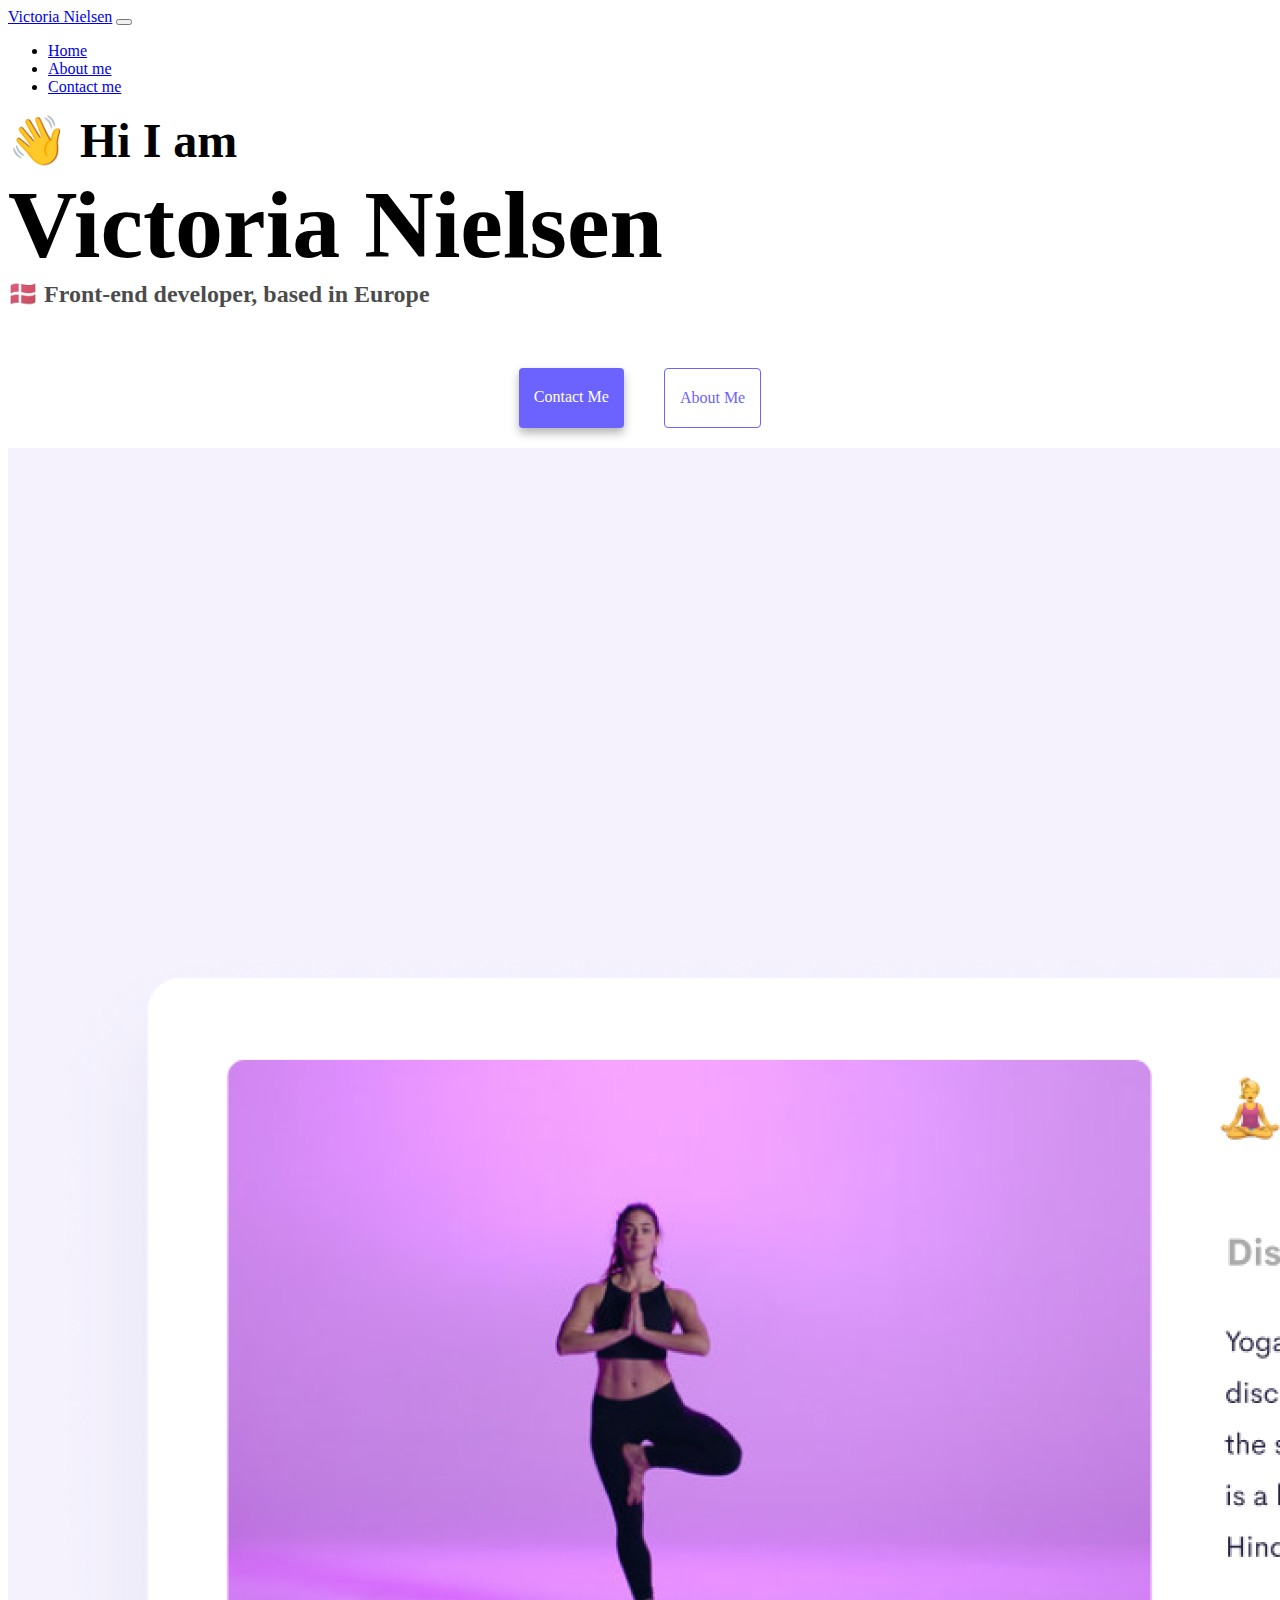
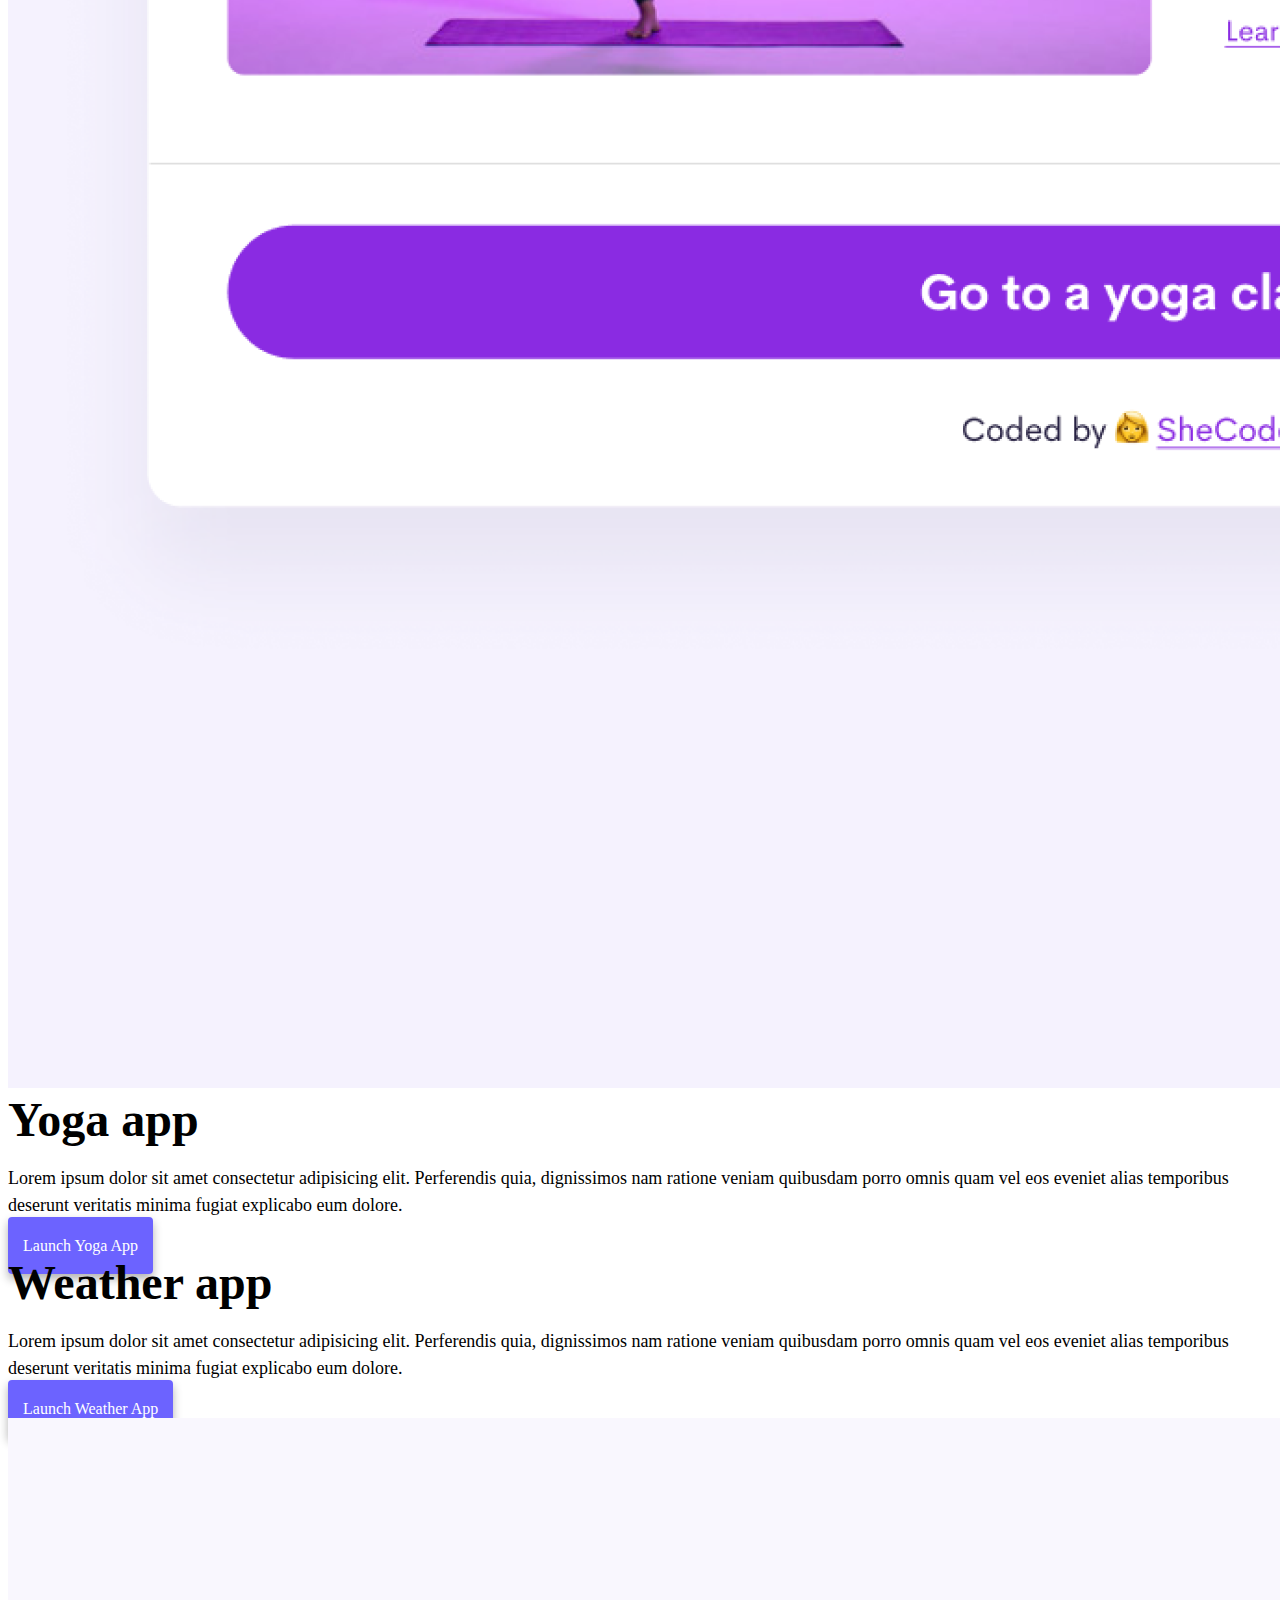
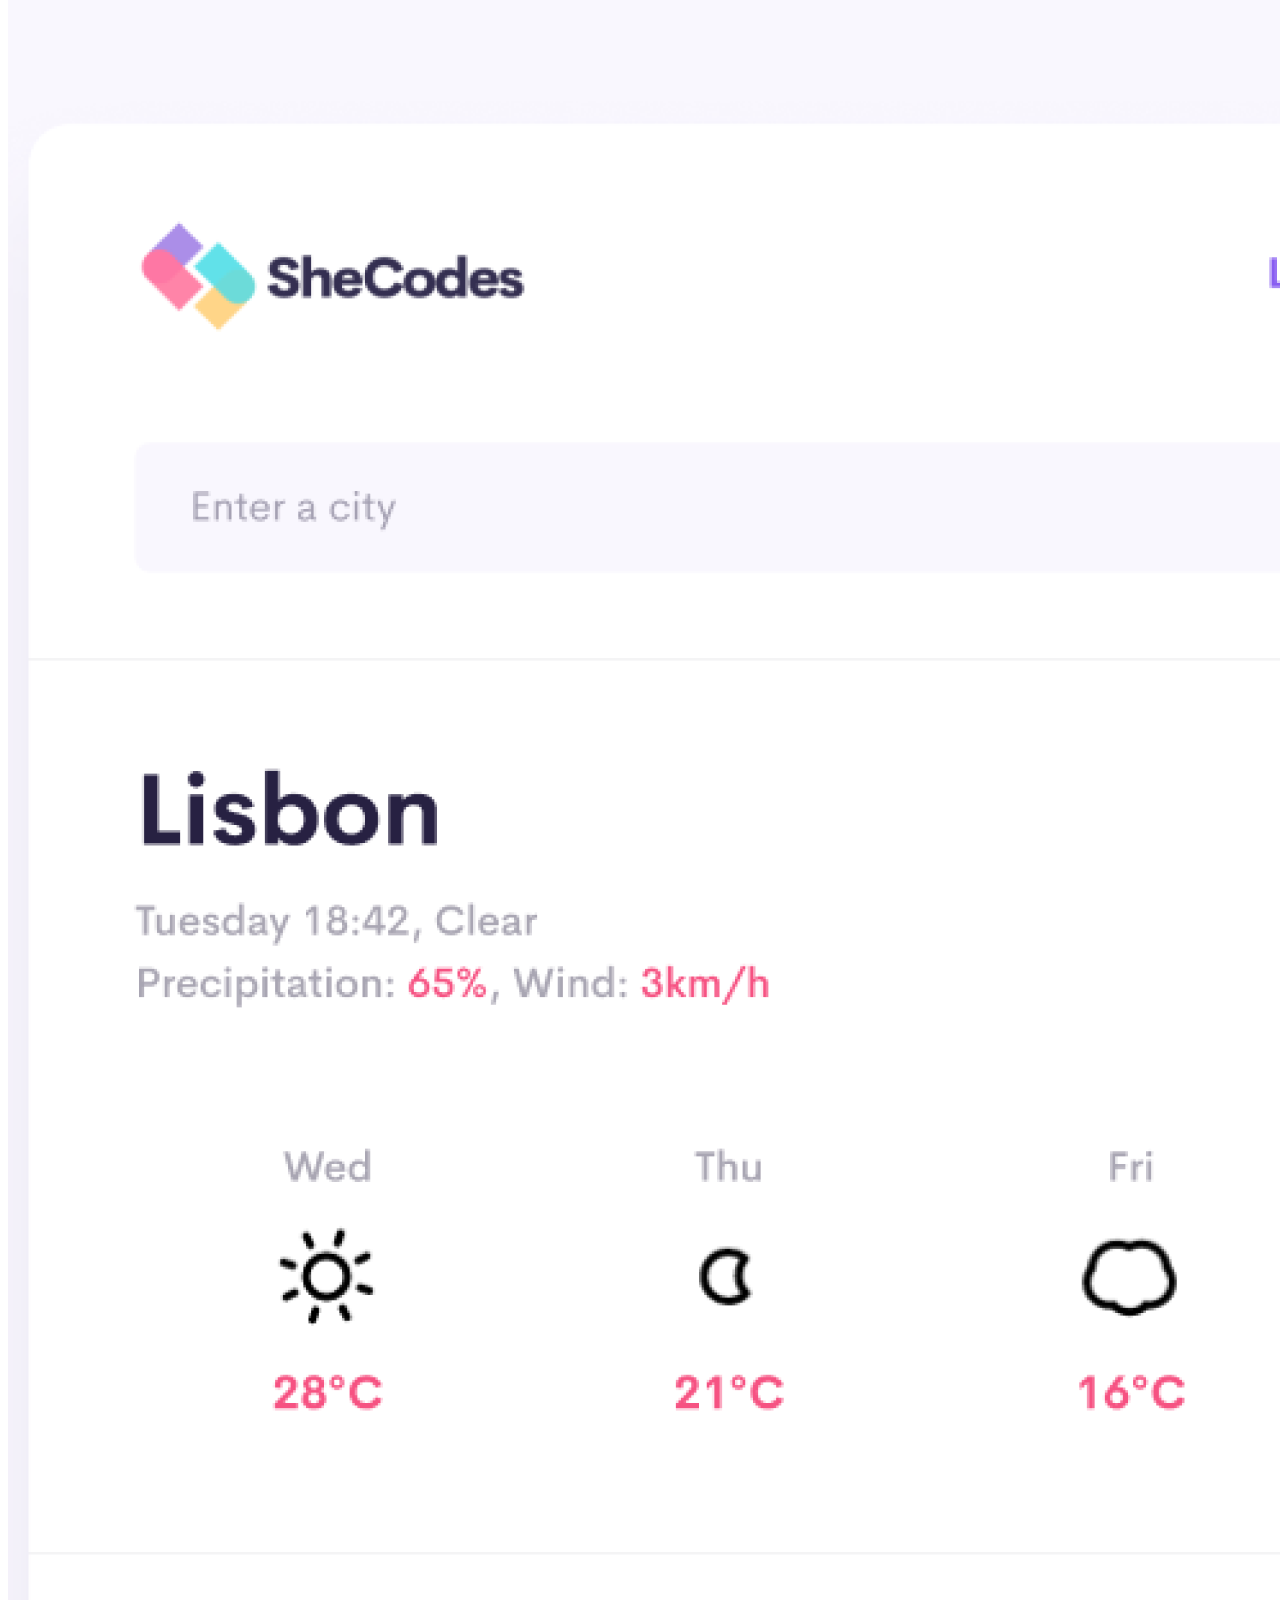
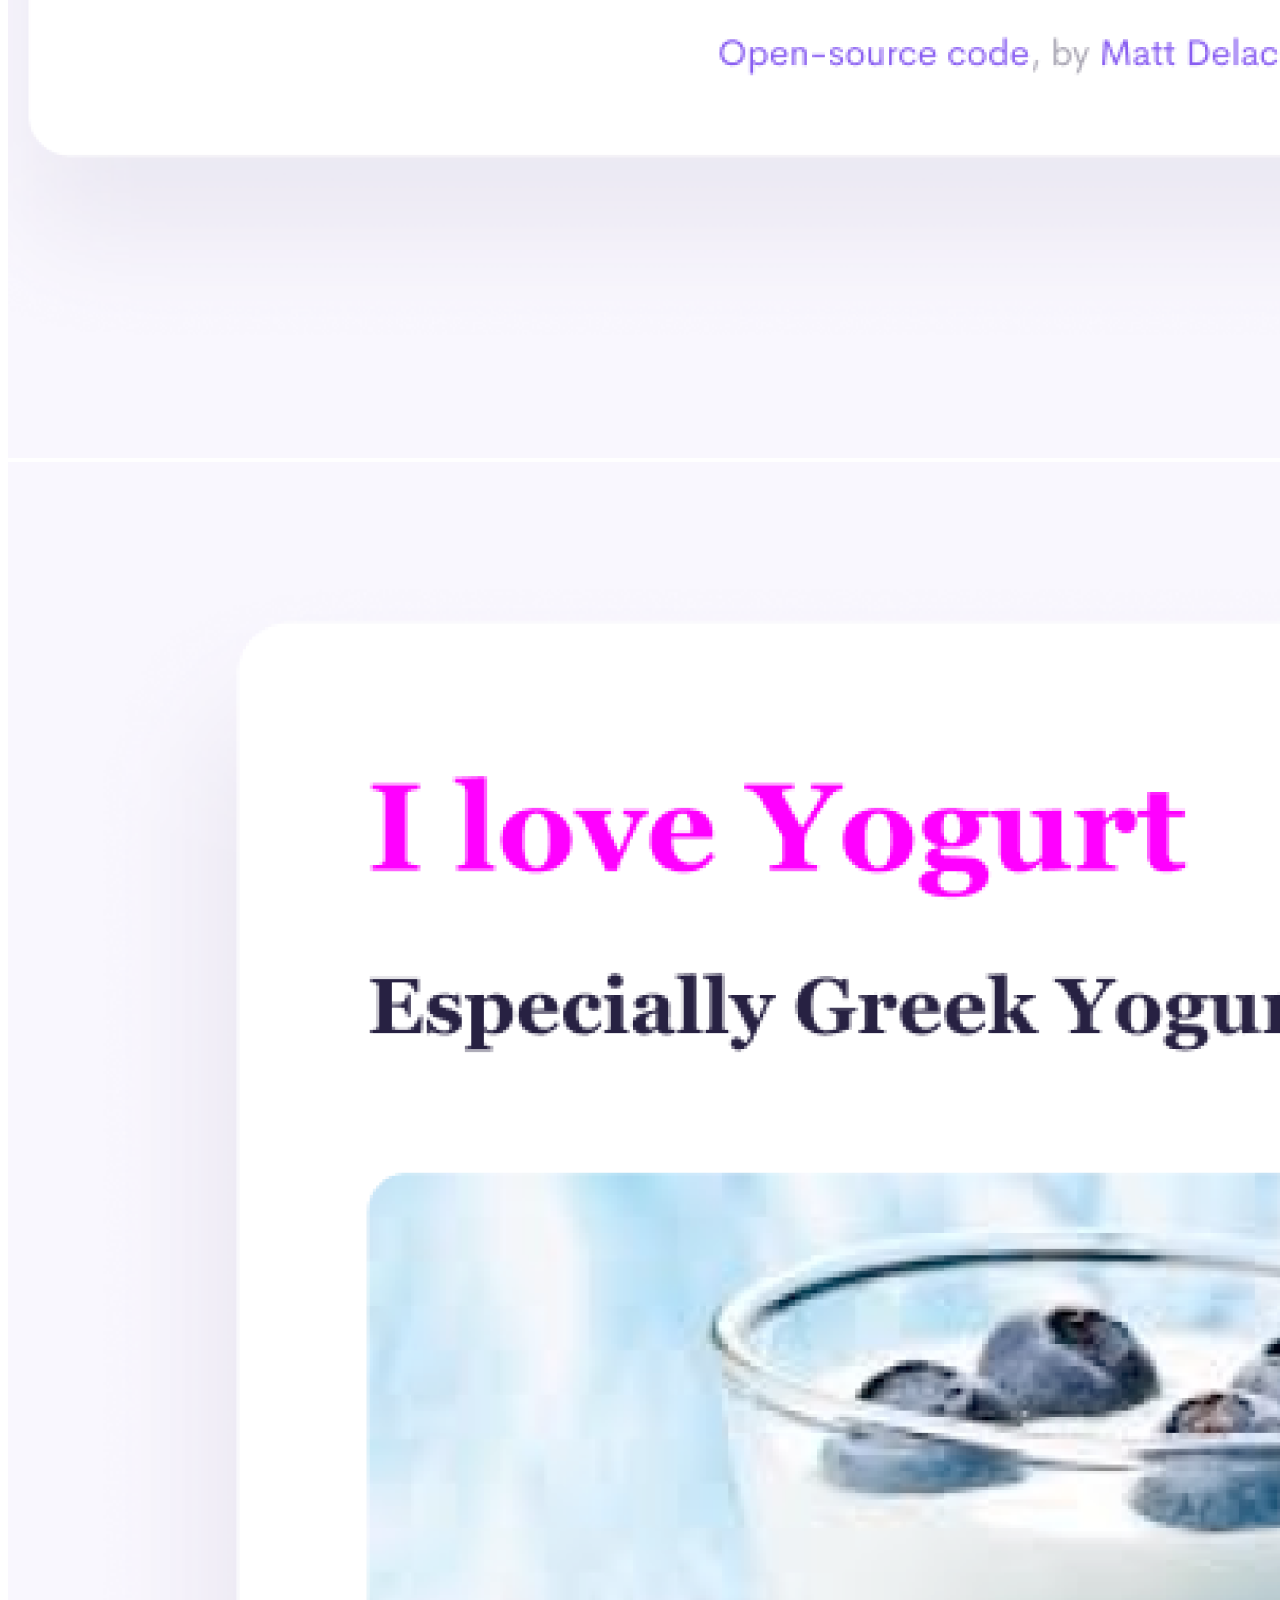
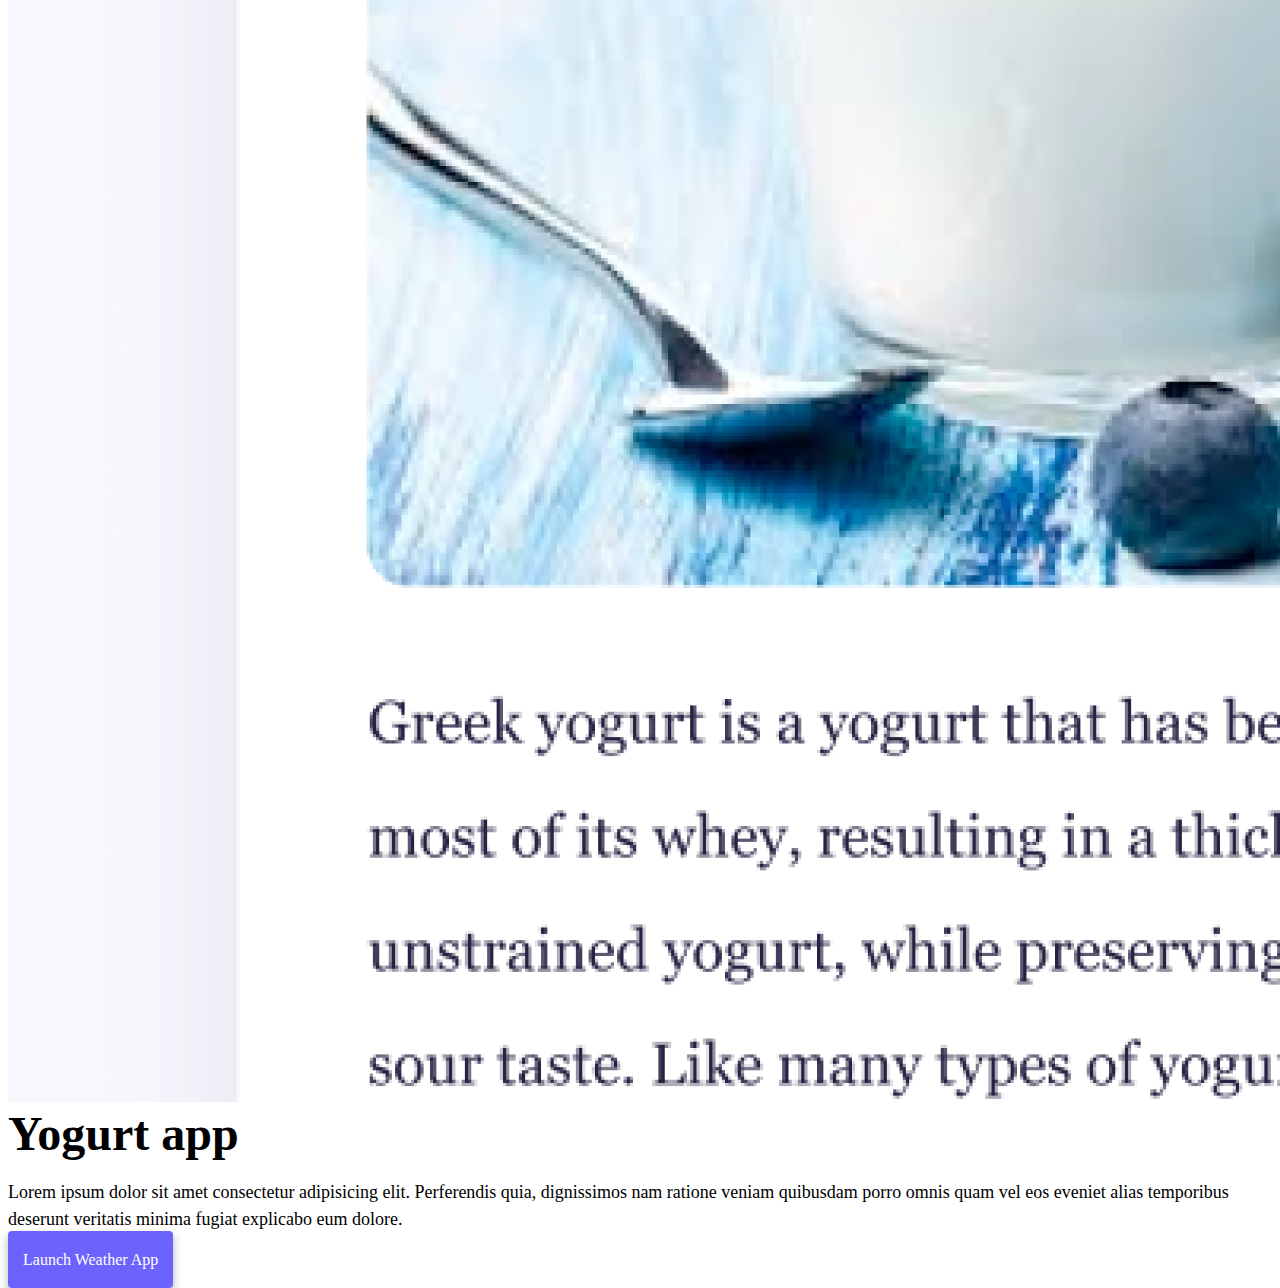
<file: index.html>
<!DOCTYPE html>
<html lang="en">
  <head>
    <meta charset="UTF-8" />
    <meta name="viewport" content="width=device-width, initial-scale=1.0" />
    <title>Front-end developer - Victoria Nielsen</title>
    <meta
      name="description"
      content="Victoria Nielsen is a front-end developer based in Europe, check out her projects and contact her for job inquiries"
    />
    <link
      href="https://cdn.jsdelivr.net/npm/bootstrap@5.0.0-beta2/dist/css/bootstrap.min.css"
      rel="stylesheet"
      integrity="sha384-BmbxuPwQa2lc/FVzBcNJ7UAyJxM6wuqIj61tLrc4wSX0szH/Ev+nYRRuWlolflfl"
      crossorigin="anonymous"
    />
    <script
      src="https://cdn.jsdelivr.net/npm/bootstrap@5.0.0-beta2/dist/js/bootstrap.bundle.min.js"
      integrity="sha384-b5kHyXgcpbZJO/tY9Ul7kGkf1S0CWuKcCD38l8YkeH8z8QjE0GmW1gYU5S9FOnJ0"
      crossorigin="anonymous"
    ></script>
    <link rel="stylesheet" href="style/style.css" />
  </head>
  <body>
    <nav class="navbar navbar-expand-lg navbar-light bg-light fixed-top">
      <div class="container">
        <a class="navbar-brand" href="/" title="Homepage">Victoria Nielsen</a>
        <button
          class="navbar-toggler"
          type="button"
          data-bs-toggle="collapse"
          data-bs-target="#navbarNav"
          aria-controls="navbarNav"
          aria-expanded="false"
          aria-label="Toggle navigation"
        >
          <span class="navbar-toggler-icon"></span>
        </button>
        <div class="collapse navbar-collapse" id="navbarNav">
          <ul class="navbar-nav">
            <li class="nav-item">
              <a
                class="nav-link active"
                aria-current="page"
                href="/"
                title="Homepage"
                >Home</a
              >
            </li>
            <li class="nav-item">
              <a
                class="nav-link"
                href="/about.html"
                title="About Victoria Nielsen"
                >About me</a
              >
            </li>
            <li class="nav-item">
              <a
                class="nav-link"
                href="/about.html#contact"
                title="Contact Victoria Nielsen"
                >Contact me</a
              >
            </li>
          </ul>
        </div>
      </div>
    </nav>
    <h2 class="text-center">👋 Hi I am</h2>
    <h1 class="text-center">Victoria Nielsen</h1>
    <h3 class="text-center">🇩🇰 Front-end developer, based in Europe</h3>
    <div class="navigation-links mb-5">
      <a
        href="/about.html#contact"
        class="primary-link"
        title="Contact Victoria Nielsen"
        >Contact me</a
      >
      <a
        href="/about.html"
        class="secondary-link"
        title="About Victoria Nielsen"
        >About me</a
      >
    </div>
    <div class="container">
      <div class="row">
        <div class="col-sm-6">
          <img
            src="/images/yoga-project.png"
            alt="yoga project"
            class="img-fluid rounded d-none d-sm-block"
          />
        </div>
        <div class="col-sm-6">
          <h2 class="mb-3">Yoga app</h2>
          <p>
            Lorem ipsum dolor sit amet consectetur adipisicing elit. Perferendis
            quia, dignissimos nam ratione veniam quibusdam porro omnis quam vel
            eos eveniet alias temporibus deserunt veritatis minima fugiat
            explicabo eum dolore.
          </p>
          <div class="mt-5">
            <a href="#" class="primary-link project-link" title="Yoga project"
              >Launch Yoga App</a
            >
          </div>
        </div>
      </div>
      <div class="row mt-5">
        <div class="col-sm-6">
          <h2 class="mb-3">Weather app</h2>
          <p>
            Lorem ipsum dolor sit amet consectetur adipisicing elit. Perferendis
            quia, dignissimos nam ratione veniam quibusdam porro omnis quam vel
            eos eveniet alias temporibus deserunt veritatis minima fugiat
            explicabo eum dolore.
          </p>
          <div class="mt-5">
            <a
              href="#"
              class="primary-link project-link"
              title="Weather project"
              >Launch Weather App</a
            >
          </div>
        </div>
        <div class="col-sm-6">
          <img
            src="/images/weather-project.png"
            alt="weather web app"
            class="img-fluid rounded d-none d-sm-block"
          />
        </div>
      </div>
      <div class="row mt-5">
        <div class="col-sm-6">
          <img
            src="/images/yogurt-webpage-project.png"
            alt="website about yogurt"
            class="img-fluid rounded d-none d-sm-block"
          />
        </div>
        <div class="col-sm-6">
          <h2 class="mb-3">Yogurt app</h2>
          <p>
            Lorem ipsum dolor sit amet consectetur adipisicing elit. Perferendis
            quia, dignissimos nam ratione veniam quibusdam porro omnis quam vel
            eos eveniet alias temporibus deserunt veritatis minima fugiat
            explicabo eum dolore.
          </p>
          <div class="mt-5">
            <a href="#" class="primary-link project-link" title="Yogurt project"
              >Launch Weather App</a
            >
          </div>
        </div>
      </div>
    </div>
  </body>
</html>
</file>
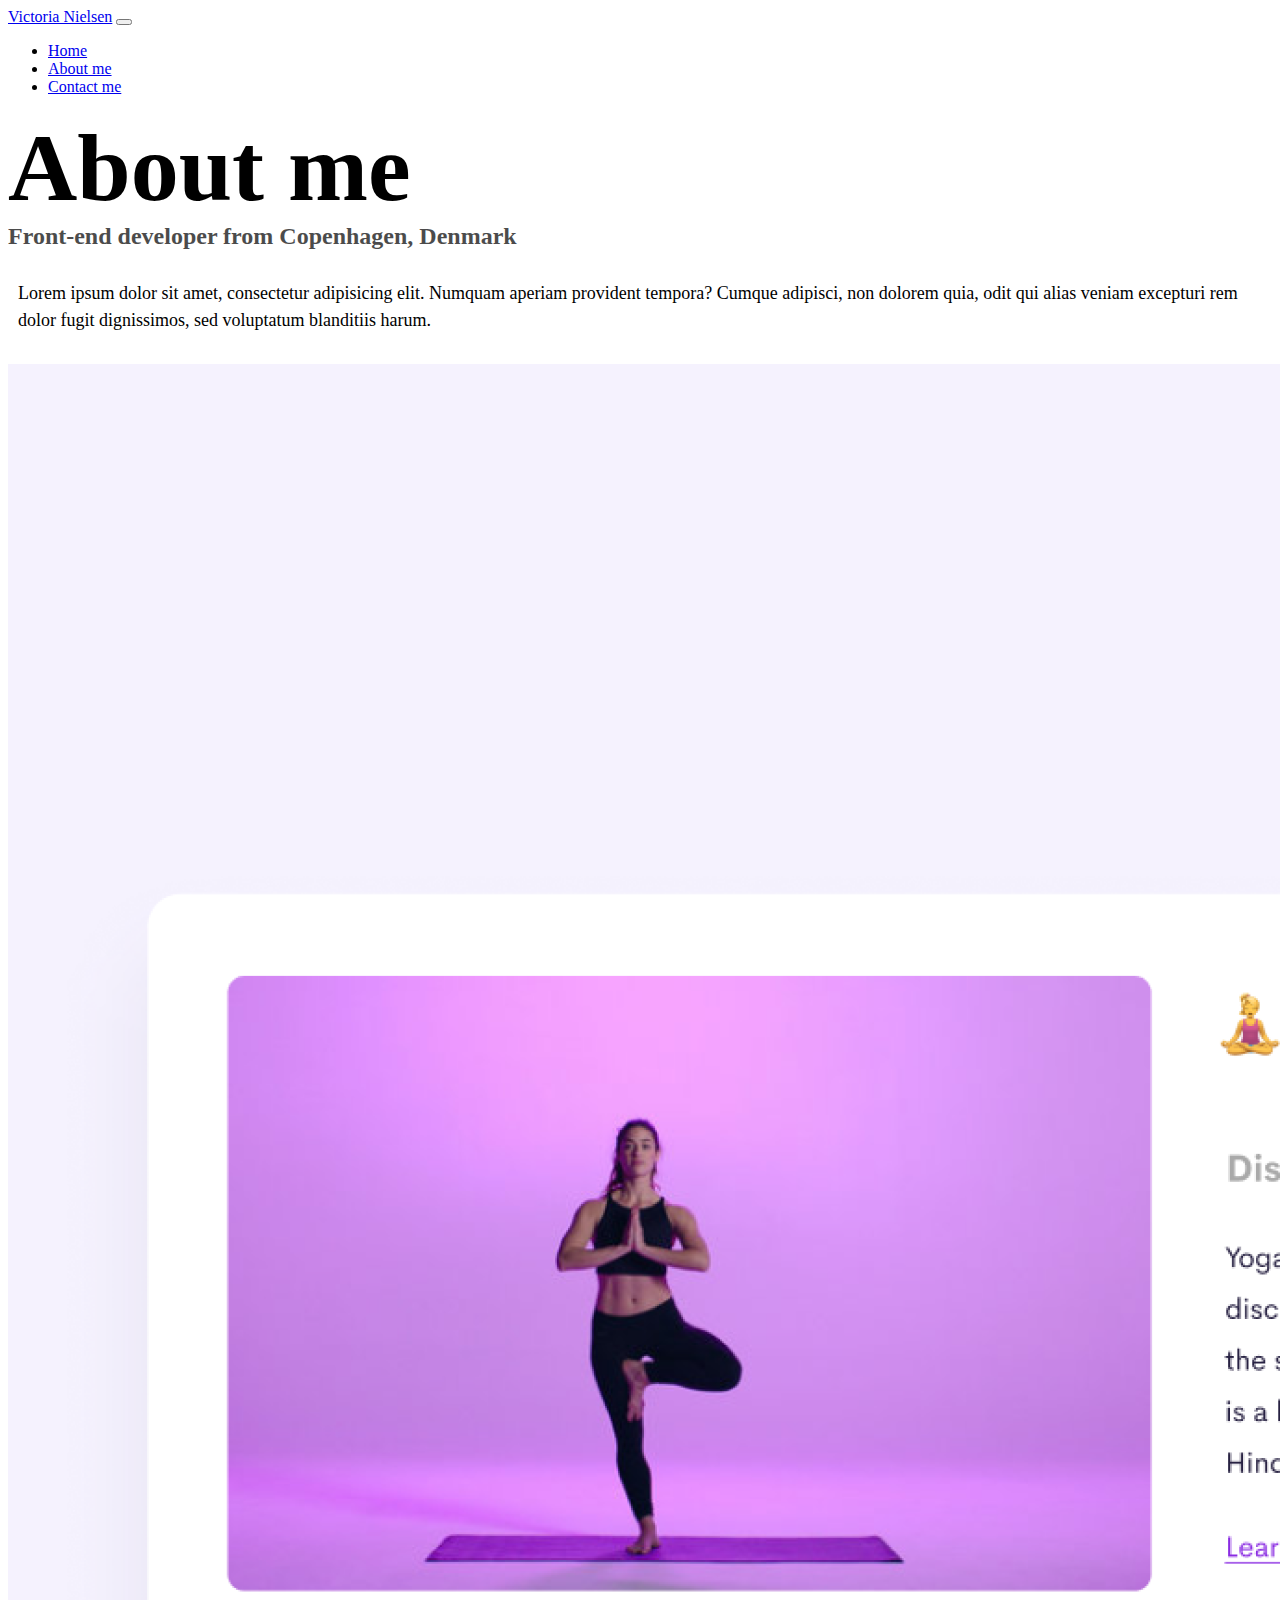
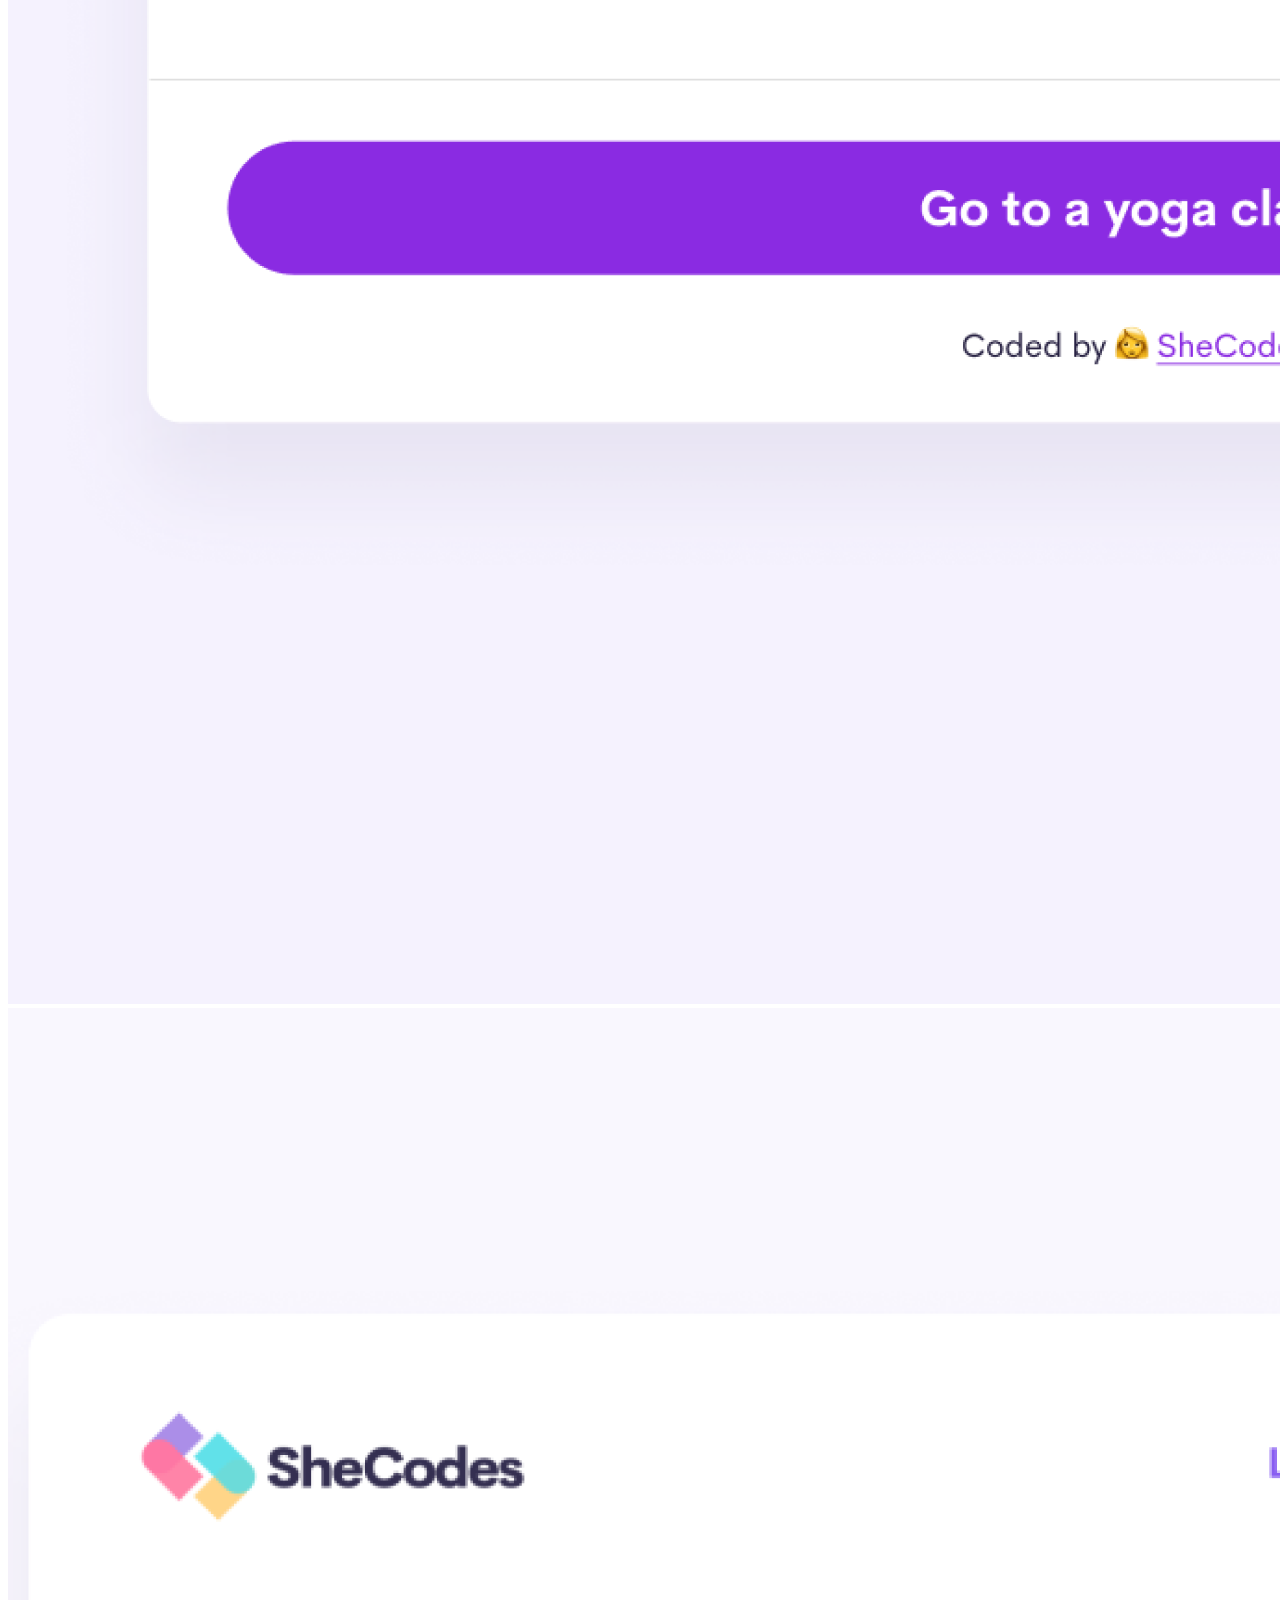
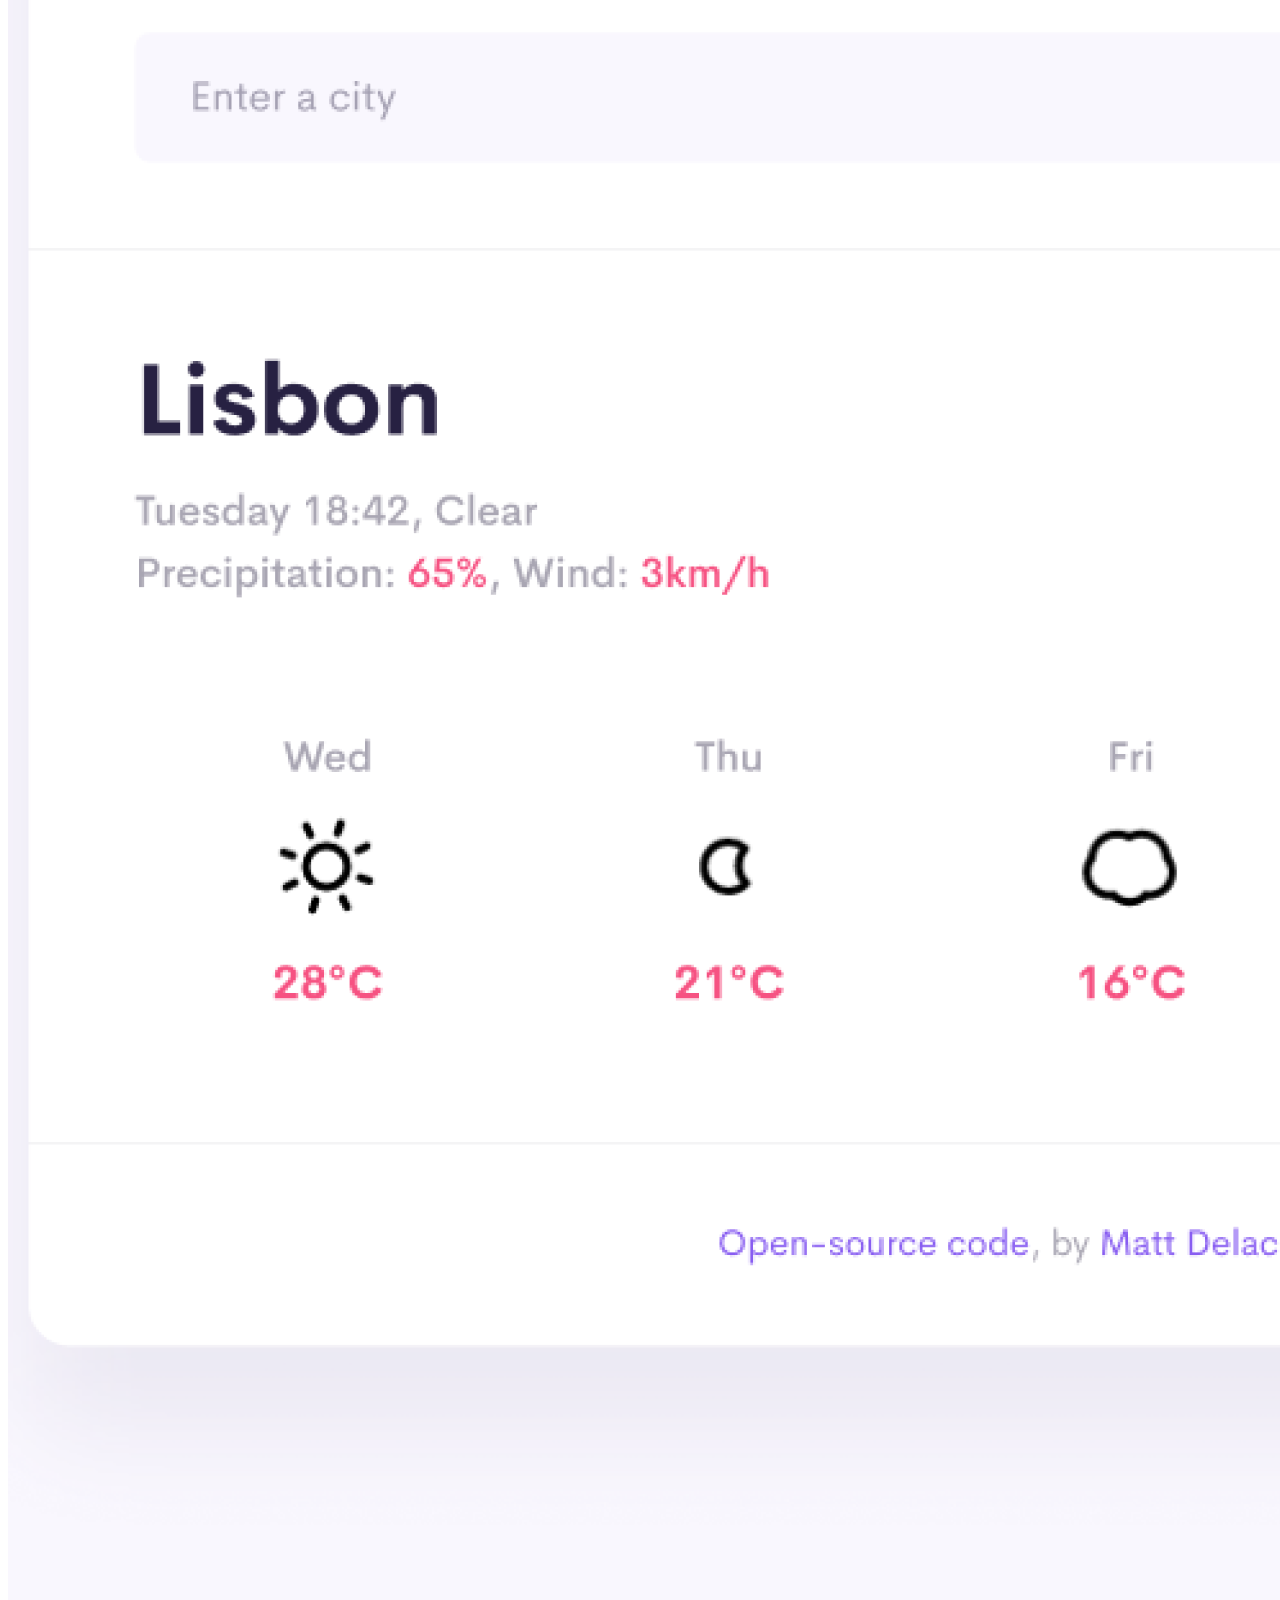
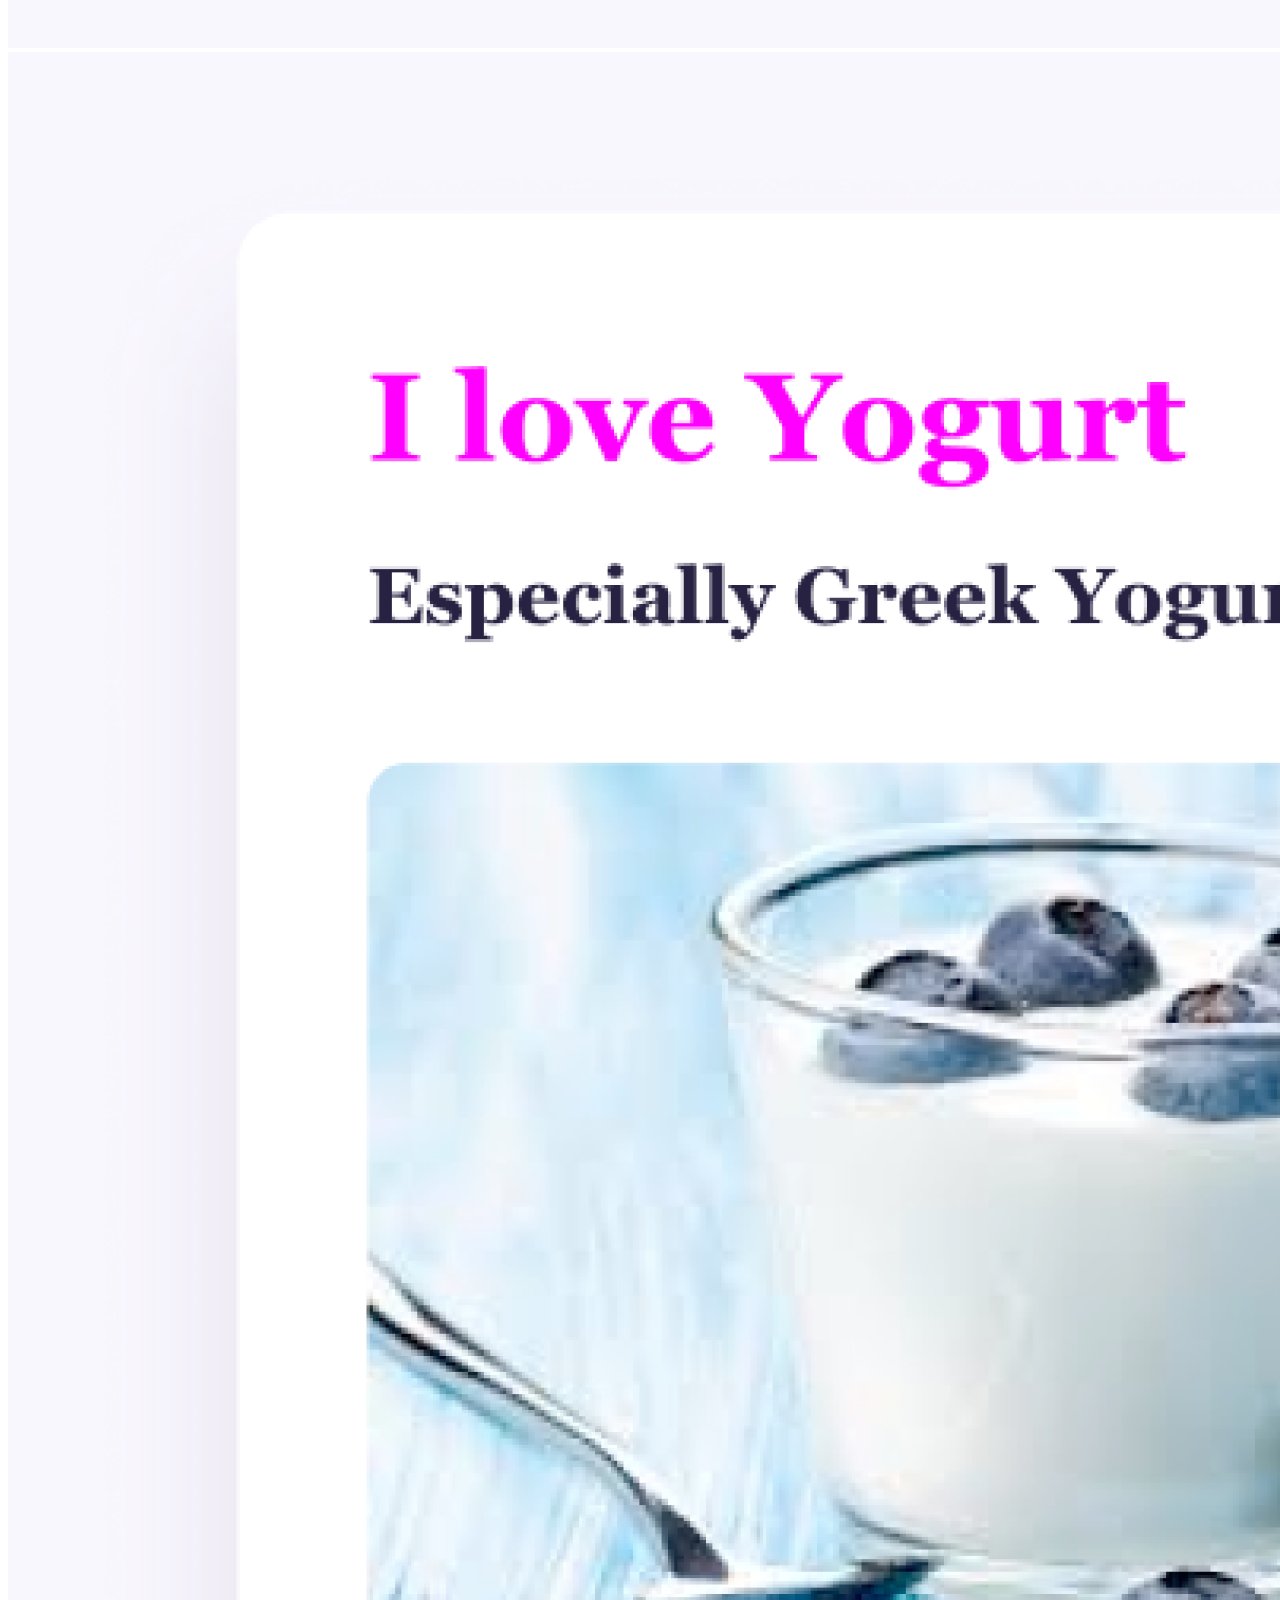
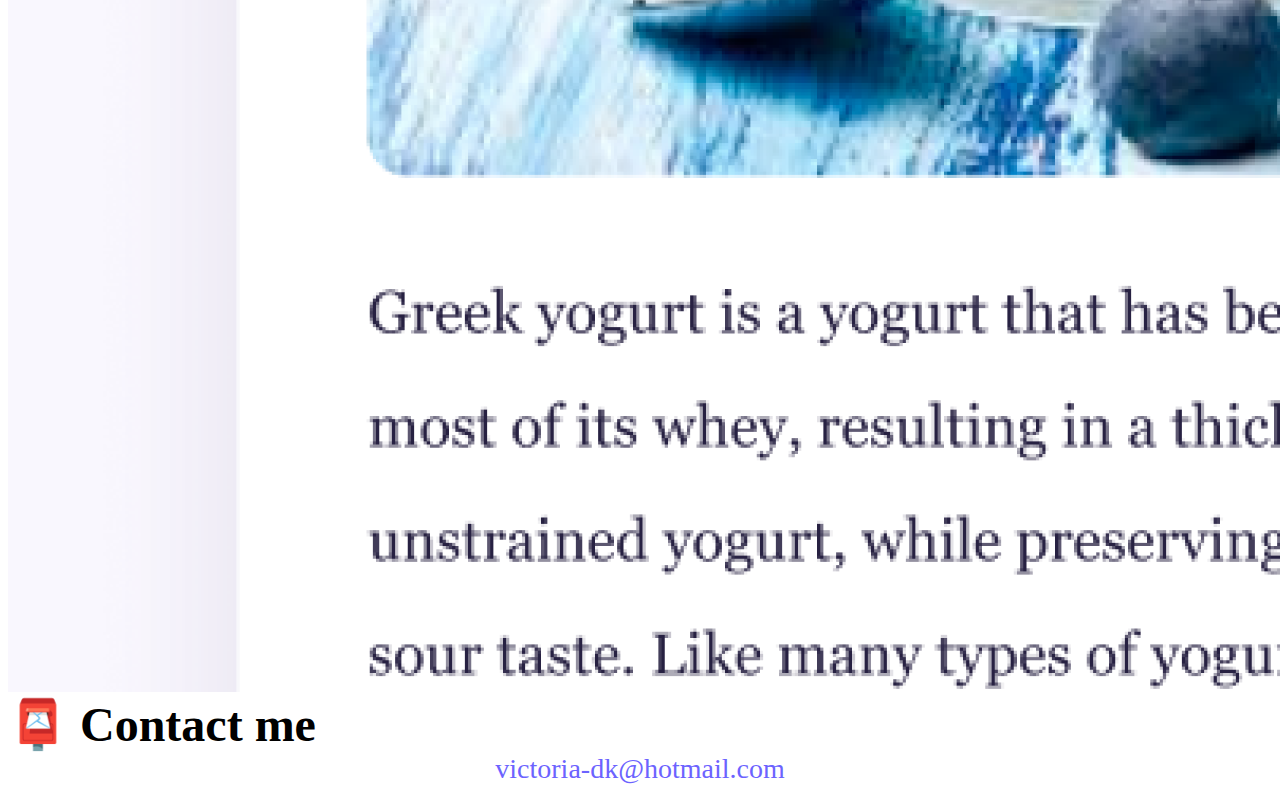
<file: about.html>
<!DOCTYPE html>
<html lang="en">
  <head>
    <meta charset="UTF-8" />
    <meta name="viewport" content="width=device-width, initial-scale=1.0" />
    <title>About me - Victoria Nielsen</title>
    <meta
      name="description"
      content="How I changed my career and became Front-end developer - reed my story... and lets connect"
    />
    <link
      href="https://cdn.jsdelivr.net/npm/bootstrap@5.0.0-beta2/dist/css/bootstrap.min.css"
      rel="stylesheet"
      integrity="sha384-BmbxuPwQa2lc/FVzBcNJ7UAyJxM6wuqIj61tLrc4wSX0szH/Ev+nYRRuWlolflfl"
      crossorigin="anonymous"
    />
    <script
      src="https://cdn.jsdelivr.net/npm/bootstrap@5.0.0-beta2/dist/js/bootstrap.bundle.min.js"
      integrity="sha384-b5kHyXgcpbZJO/tY9Ul7kGkf1S0CWuKcCD38l8YkeH8z8QjE0GmW1gYU5S9FOnJ0"
      crossorigin="anonymous"
    ></script>
    <link rel="stylesheet" href="style/style.css" />
  </head>
  <body>
    <nav class="navbar navbar-expand-lg navbar-light bg-light fixed-top">
      <div class="container">
        <a class="navbar-brand" href="/" title="Homepage">Victoria Nielsen</a>
        <button
          class="navbar-toggler"
          type="button"
          data-bs-toggle="collapse"
          data-bs-target="#navbarNav"
          aria-controls="navbarNav"
          aria-expanded="false"
          aria-label="Toggle navigation"
        >
          <span class="navbar-toggler-icon"></span>
        </button>
        <div class="collapse navbar-collapse" id="navbarNav">
          <ul class="navbar-nav">
            <li class="nav-item">
              <a class="nav-link" aria-current="page" href="/" title="Homepage"
                >Home</a
              >
            </li>
            <li class="nav-item">
              <a
                class="nav-link active"
                href="/about.html"
                title="About Victoria Nielsen"
                >About me</a
              >
            </li>
            <li class="nav-item">
              <a
                class="nav-link"
                href="/about.html#contact"
                title="Contact Victoria Nielsen"
                >Contact me</a
              >
            </li>
          </ul>
        </div>
      </div>
    </nav>
    <h1 class="text-center">About me</h1>
    <h3 class="text-center">Front-end developer from Copenhagen, Denmark</h3>
    <div class="about-paragraphs text-center">
      <p>
        Lorem ipsum dolor sit amet, consectetur adipisicing elit. Numquam
        aperiam provident tempora? Cumque adipisci, non dolorem quia, odit qui
        alias veniam excepturi rem dolor fugit dignissimos, sed voluptatum
        blanditiis harum.
      </p>
    </div>
    <div class="container">
      <div class="row">
        <div class="col-sm-4">
          <img
            src="/images/yoga-project.png"
            alt="yoga project"
            class="img-fluid p-2 mb-4 shadow rounded"
          />
        </div>
        <div class="col-sm-4">
          <img
            src="/images/weather-project.png"
            alt="weather web app"
            class="img-fluid p-2 mb-4 shadow rounded"
          />
        </div>
        <div class="col-sm-4">
          <img
            src="/images/yogurt-webpage-project.png"
            alt="website about yogurt"
            class="img-fluid p-2 mb-4 shadow rounded"
          />
        </div>
      </div>
    </div>
    <div id="contact" class="mt-5">
      <h2 class="text-center">📮 Contact me</h2>
      <a
        href="mailto:victoria-dk@hotmail.com"
        class="email-link"
        title="Contact Victoria Nielsen"
      >
        victoria-dk@hotmail.com
      </a>
    </div>
  </body>
</html>
</file>
<file: style/style.css>
:root {
  --primary-color: #6c63ff;
  --secondary-color: #f5f2fe;
  --box-shadow: 0 5px 10px rgba(0, 0, 0, 0.3);
}

body {
  margin-top: 100px 0;
}

h1,
h2,
h3 {
  margin: 0;
}

h1 {
  font-size: 96px;
}

h2 {
  font-size: 48px;
}

h3 {
  font-size: 24px;
  opacity: 0.7;
}

p {
  font-size: 18px;
  line-height: 1.5;
}

.navigation-links {
  display: flex;
  margin-top: 40px;
  justify-content: center;
}

.navigation-links a {
  margin: 20px;
}

.primary-link {
  border-radius: 4px;
  padding: 20px 15px;
  text-decoration: none;
  text-transform: capitalize;
  background: var(--primary-color);
  box-shadow: var(--box-shadow);
  color: white;
}

.primary-link:hover {
  color: white;
}

.secondary-link {
  border-radius: 4px;
  padding: 20px 15px;
  text-decoration: none;
  text-transform: capitalize;
  color: var(--primary-color);
  border: 1px solid var(--primary-color);
}

.about-paragraphs {
  margin: 30px 0;
}

.about-paragraphs p {
  margin: 10px;
}

.email-link {
  display: flex;
  justify-content: center;
  color: var(--primary-color);
  font-size: 28px;
  text-decoration: none;
}

.email-link:hover {
  text-decoration: underline;
}

@media (max-width: 576px) {
  h1 {
    font-size: 48px;
    line-height: 1.5;
  }

  h2 {
    font-size: 32px;
    text-align: center;
  }

  p {
    text-align: center;
  }

  .project-link {
    display: block;
    text-align: center;
    margin: 0 20px;
  }
}
</file>
